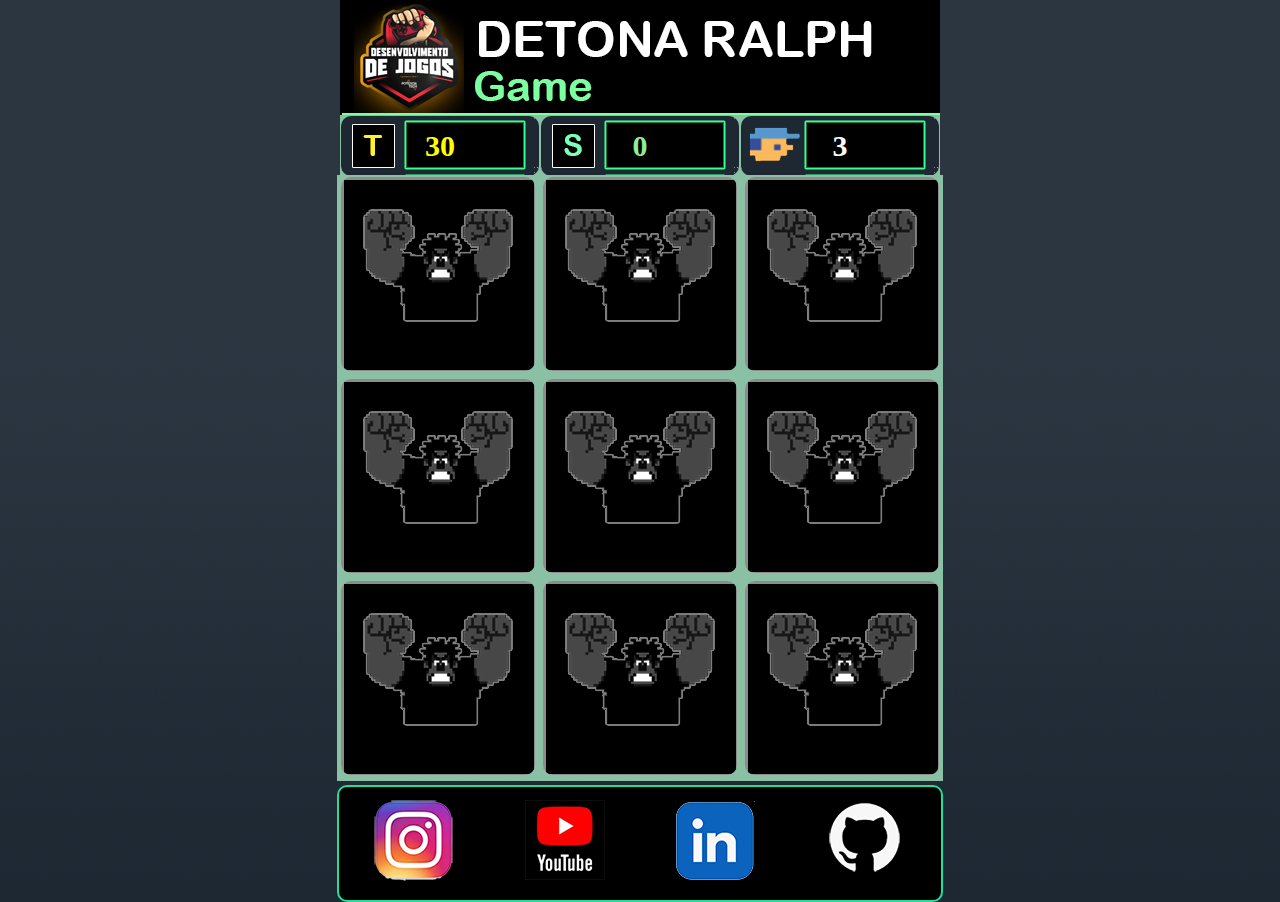
<file: detonaralph/index.html>
<!DOCTYPE html>
<html lang="pt-br">

<head>
  <title>Bootcamp IFood - Detona Ralph Game</title>
  <meta charset="UTF-8">
  <meta name="viewport" content="width=device-width, initial-scale=1.0">
  <link rel="stylesheet" type="text/css" href="assets/css/estilo.css">
  <meta name="Description" content="Bootcamp IFood DIO.me - Projeto Detona Ralph Game">
  <meta name="author" content="Douglas Ramos - github.com/douginfodev">
  <meta name="robots" content="index,follow">
</head>

<body>
  <div class="container">
    <header>
      <div class="brand">
        <a href="#">
          <img src="assets/img/detonaralphlogo.png" alt="Logo Detona Ralph" title="Detona Ralph Game" />
        </a>
      </div>

      <nav>
        <div id="menu-time">30</div>
        <div id="menu-score">0</div>
        <div id="menu-lives">3</div>
      </nav>
    </header>

    <main>
      <div id="centro">
        <div id="dv0" onclick="clickDetona(0)">
        </div>

        <div id="dv1" onclick="clickDetona(1)" style="background-image: url('assets/img/ralphinativo.png');">
        </div>

        <div id="dv2" onclick="clickDetona(2)" style="background-image: url('assets/img/ralphinativo.png');">
        </div>

        <div id="dv3" onclick="clickDetona(3)" style="background-image: url('assets/img/ralphinativo.png');">
        </div>

        <div id="dv4" onclick="clickDetona(4)" style="background-image: url('assets/img/ralphinativo.png');">
        </div>

        <div id="dv5" onclick="clickDetona(5)" style="background-image: url('assets/img/ralphinativo.png');">
        </div>

        <div id="dv6" onclick="clickDetona(6)" style="background-image: url('assets/img/ralphinativo.png');">
        </div>

        <div id="dv7" onclick="clickDetona(7)" style="background-image: url('assets/img/ralphinativo.png');">
        </div>

        <div id="dv8" onclick="clickDetona(8)" style="background-image: url('assets/img/ralphinativo.png');">
        </div>
      </div>
    </main>

    <footer>
      <div class="socialmedia-logo">
        <a href="https://www.instagram.com/profdomdev/" target="_blank">
          <img src="assets/img/instagram80x80.png" alt="Logotipo do Instagram" />
        </a>
      </div>

      <div class="socialmedia-logo">
        <a href="https://www.youtube.com/channel/UC9cGKfFU0ZG-TvNLbfYUTEg" target="_blank">
          <img src="assets/img/logoyoutube.jpg" alt="Logotipo do youtube" />
        </a>
      </div>

      <div class="socialmedia-logo">
        <a href="https://www.linkedin.com/in/douglas-ramos-dev" target="_blank">
          <img src="assets/img/linkedin.png" alt="Logotipo do Linkedin" />
        </a>
      </div>
      <div class="socialmedia-logo">
        <a href="https://github.com/douginfodev" target="_blank">
          <img src="assets/img/logogit.png" alt="Logo do repositorio GitHub" />
        </a>
      </div>
    </footer>
  </div>
  <script src="assets/js/jscript.js"></script>
</body>

</html>
</file>
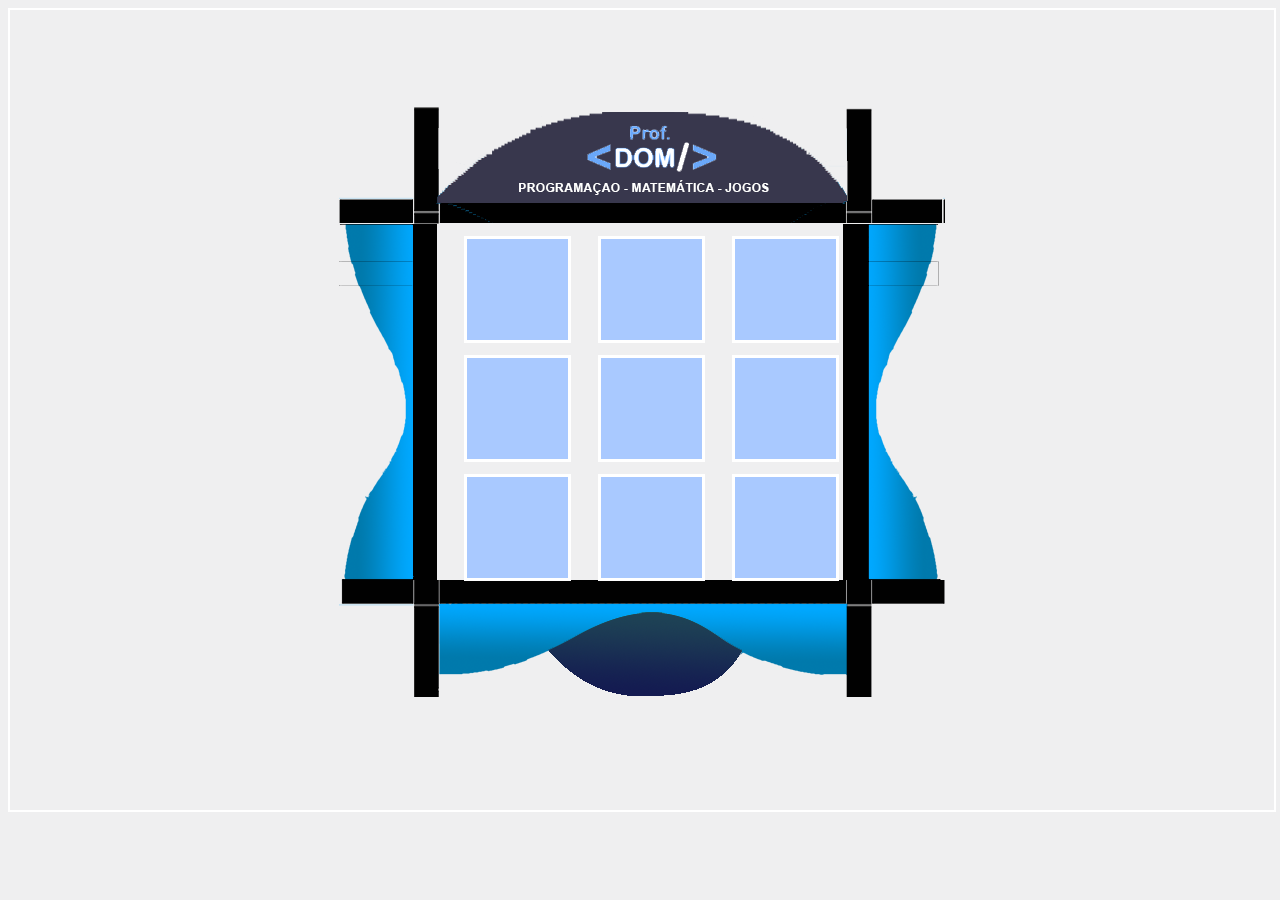
<file: jogodavelha/index.html>
<!DOCTYPE html>
<!--
Aula de Javascript
-->
<html>

<head>
    <title>Aula JavaScript</title>
    <meta charset="UTF-8">
    <meta name="viewport" content="width=device-width, initial-scale=1.0">
    <link rel="stylesheet" type="text/css" href="css/estilo.css">
</head>

<body>
  <div class="container">  
    <div id="velha">
        <div id="topo">
        </div>
        <div id="corpo">
            <div id="latesq">
            </div>
            <div id="centro">
                <div id="casa0" onclick="verificaCasaVazia(0,0,0)">
                </div>

                <div id="casa1" onclick="verificaCasaVazia(1,0,1)">
                </div>

                <div id="casa2" onclick="verificaCasaVazia(2,0,2)">
                </div>

                <div id="casa3" onclick="verificaCasaVazia(3,1,0)">
                </div>

                <div id="casa4" onclick="verificaCasaVazia(4,1,1)">
                </div>

                <div id="casa5" onclick="verificaCasaVazia(5,1,2)">
                </div>

                <div id="casa6" onclick="verificaCasaVazia(6,2,0)">
                </div>

                <div id="casa7" onclick="verificaCasaVazia(7,2,1)">
                </div>

                <div id="casa8" onclick="verificaCasaVazia(8,2,2)">
                </div>
            </div>

            <div id="latdir">
            </div>
        </div>

        <div id="rodape">
        </div>
      </div>
    </div>
    <script src="js/game.js"></script>
</body>

</html>
</file>
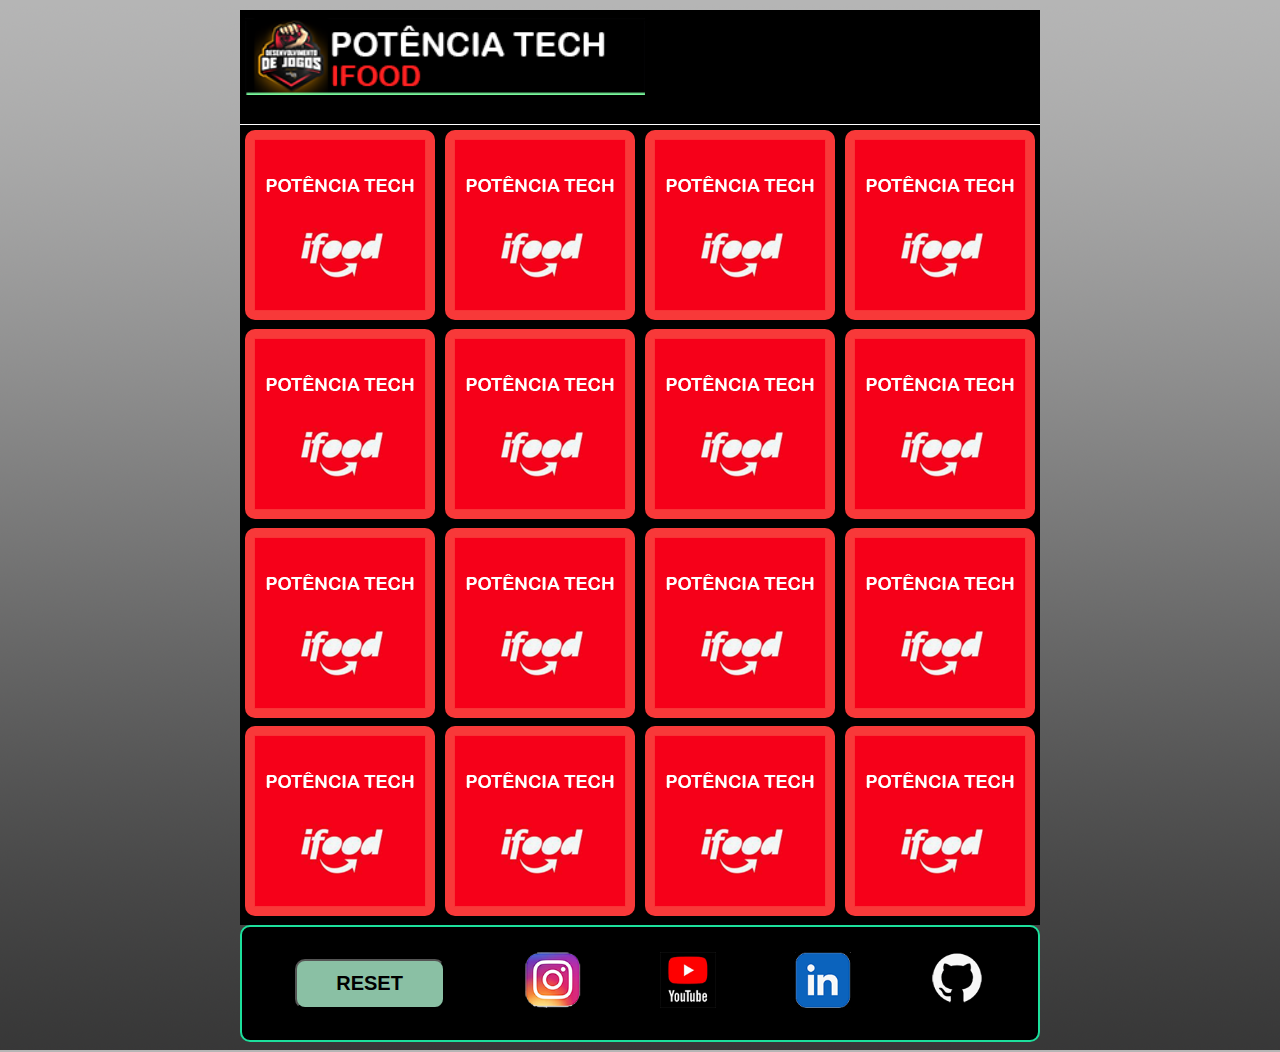
<file: memoryemoji/index.html>
<!DOCTYPE html>
<html lang="pt-br">

<head>
  <title>Bootcamp IFood - Memory Game Emojy</title>
  <meta charset="UTF-8">
  <meta name="viewport" content="width=device-width, initial-scale=1.0">
  <link rel="stylesheet" type="text/css" href="assets/css/estilo.css">
  <meta name="Description" content="Bootcamp IFood DIO.me - Projeto Memory Game Emojy">
  <meta name="author" content="Douglas Ramos - github.com/douginfodev">
  <meta name="robots" content="index,follow">
</head>

<body>
  <div class="container">
    <header>
      <div class="brand">
        <a href="#">
          <img src="assets/img/logoyu.png" alt="Logo Memory Emojy" title="Memory Emoji Game" />
        </a>
      </div>

      <div class="title-game">
        <span>MEMORY GAME</span>
      </div>
    </header>

    <main>
      <div id="centro">
        <div id="dv0" onclick="clickCard(0)">
        </div>

        <div id="dv1" onclick="clickCard(1)">
        </div>

        <div id="dv2" onclick="clickCard(2)">
        </div>

        <div id="dv3" onclick="clickCard(3)">
        </div>

        <div id="dv4" onclick="clickCard(4)">
        </div>

        <div id="dv5" onclick="clickCard(5)">
        </div>

        <div id="dv6" onclick="clickCard(6)">
        </div>

        <div id="dv7" onclick="clickCard(7)">
        </div>

        <div id="dv8" onclick="clickCard(8)">
        </div>

        <div id="dv9" onclick="clickCard(9)">
        </div>

        <div id="dv10" onclick="clickCard(10)">
        </div>

        <div id="dv11" onclick="clickCard(11)">
        </div>

        <div id="dv12" onclick="clickCard(12)">
        </div>

        <div id="dv13" onclick="clickCard(13)">
        </div>

        <div id="dv14" onclick="clickCard(14)">
        </div>

        <div id="dv15" onclick="clickCard(15)">
        </div>
      </div>
    </main>

    <footer>
      <div class="button-game">
        <button onclick="reset()">RESET</button>
      </div>
      <div class="socialmedia-logo">
        <a href="https://www.instagram.com/profdomdev/" target="_blank">
          <img src="assets/img/instagram80x80.png" alt="Logotipo do Instagram" />
        </a>
      </div>

      <div class="socialmedia-logo">
        <a href="https://www.youtube.com/channel/UC9cGKfFU0ZG-TvNLbfYUTEg" target="_blank">
          <img src="assets/img/logoyoutube.jpg" alt="Logotipo do youtube" />
        </a>
      </div>

      <div class="socialmedia-logo">
        <a href="https://www.linkedin.com/in/douglas-ramos-dev" target="_blank">
          <img src="assets/img/linkedin.png" alt="Logotipo do Linkedin" />
        </a>
      </div>
      <div class="socialmedia-logo">
        <a href="https://github.com/douginfodev" target="_blank">
          <img src="assets/img/logogit.png" alt="Logo do repositorio GitHub" />
        </a>
      </div>
    </footer>
  </div>
  <script src="assets/js/jscript.js"></script>
</body>

</html>
</file>
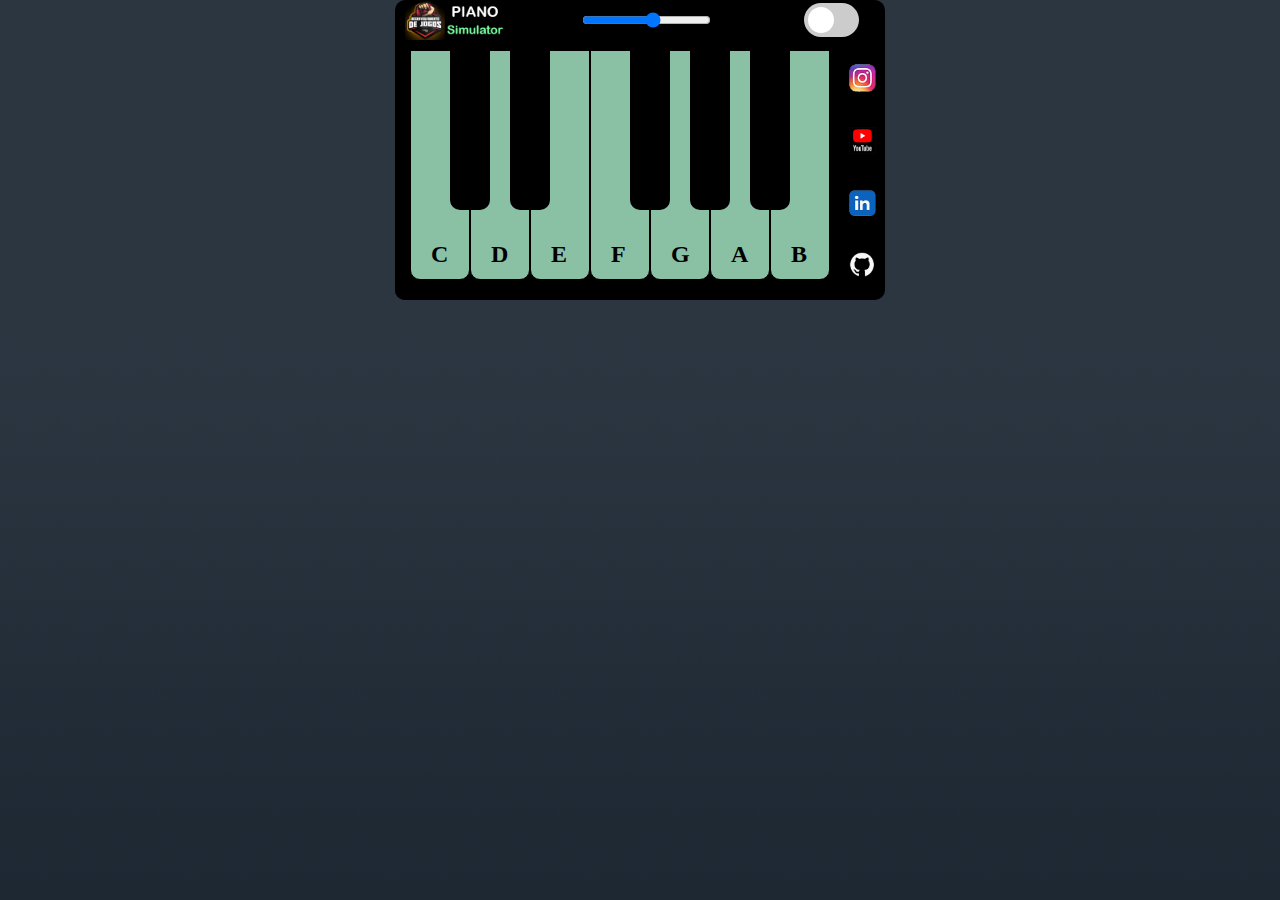
<file: piano/index.html>
<!DOCTYPE html>
<html lang="pt-br">

<head>
  <title>Bootcamp IFood - Piano Online</title>
  <meta charset="UTF-8">
  <meta name="viewport" content="width=device-width, initial-scale=1.0">
  <link rel="stylesheet" type="text/css" href="assets/css/estilo.css">
  <meta name="Description" content="Bootcamp IFood DIO.me - Projeto Piano Simulator">
  <meta name="author" content="Douglas Ramos - github.com/douginfodev">
  <meta name="robots" content="index,follow">
</head>

<body>
  <div class="container">
    <header>
      <div class="brand">
        <a href="#">
          <img src="assets/img/pianologo.png" alt="Logo Piano Logo" title="Logo Piano Logo" />
        </a>
      </div>

      <div class="volume">
       <span>VOLUME</span>
        <input type="range" id="range" min="0" max="0.9" step="0.1" onchange="changeVolume()" />
      </div>

      <div class="teclas">
        <span>TECLAS</span>
        <!-- Rounded switch -->
        <label class="switch">
          <input type="checkbox">
          <span class="slider round"></span>
        </label>
      </div>
    </header>

    <main>
      <div id="centro">
        <div id="keyc" onclick="clickKey('C')">
          <span class="notalabel">C</span>
        </div>

        <div id="keyd" onclick="clickKey('D')">
          <span class="notalabel">D</span>
        </div>

        <div id="keye" onclick="clickKey('E')">
          <span class="notalabel">E</span>
        </div>

        <div id="keyf" onclick="clickKey('F')">
          <span class="notalabel">F</span>
        </div>

        <div id="keyg" onclick="clickKey('G')">
          <span class="notalabel">G</span>
        </div>

        <div id="keya" onclick="clickKey('A')">
          <span class="notalabel">A</span>
        </div>

        <div id="keyb" onclick="clickKey('B')">
          <span class="notalabel">B</span>
        </div>

        <div class="maiorkey">
          <div id="maiorkeyc" onclick="clickKey('MC')">
            <span class="maiorlabel">C#</span>
          </div>

          <div id="maiorkeyd" onclick="clickKey('MD')">
            <span class="maiorlabel">D#</span>
          </div>

          <div id="maiorkeyf" onclick="clickKey('MF')">
            <span class="maiorlabel">F#</span>
          </div>

          <div id="maiorkeyg" onclick="clickKey('MG')">
            <span class="maiorlabel">G#</span>
          </div>

          <div id="maiorkeya" onclick="clickKey('MA')">
            <span class="maiorlabel">A#</span>
          </div>
        </div>

      </div>

      <aside>
        <div class="socialmedia-logo">
          <a href="https://www.instagram.com/profdomdev/" target="_blank">
            <img src="assets/img/instagram80x80.png" alt="Logotipo do Instagram" />
          </a>
        </div>
  
        <div class="socialmedia-logo">
          <a href="https://www.youtube.com/channel/UC9cGKfFU0ZG-TvNLbfYUTEg" target="_blank">
            <img src="assets/img/logoyoutube.jpg" alt="Logotipo do youtube" />
          </a>
        </div>
  
        <div class="socialmedia-logo">
          <a href="https://www.linkedin.com/in/douglas-ramos-dev" target="_blank">
            <img src="assets/img/linkedin.png" alt="Logotipo do Linkedin" />
          </a>
        </div>
        <div class="socialmedia-logo">
          <a href="https://github.com/douginfodev" target="_blank">
            <img src="assets/img/logogit.png" alt="Logo do repositorio GitHub" />
          </a>
        </div>
      </aside>
    </main>

   
  </div>
  <script src="assets/js/jscript.js"></script>
</body>

</html>
</file>
<file: detonaralph/assets/css/estilo.css>
* {
    margin: 0;
    padding: 0;
    box-sizing: border-box;
}

body {
    font-size: 30px;
    background-image: url('../img/fundo.png');
    font-weight: 700;
}

.container {
    display: flex;
    flex-direction: column;
    width: 100%;
    height: auto;
    align-items: center;
    justify-content: center;    
}

header {
    width: 600px;
    height: 175px;
    border: 10px; 
}

.brand {
    width: inherit;
    height: 115px;
}

nav {
    display: flex;
    width: inherit;
    height: 60px;
    background-image: url('../img/bck-buttons.png');
}

#menu-time,
#menu-score,
#menu-lives {
    display: flex;
    width: 33%;
    height: 60px;
    padding: 5px;
    margin: 1px;
    justify-content: center;
    align-items: center;
    border-radius: 10px;
}

#menu-time {
    color: yellow;
    background-image: url('../img/menu-time.png');
}

#menu-score {
    color: lightgreen;
    background-image: url('../img/menu-score.png');
}

#menu-lives {
    color: white;
    background-image: url('../img/menu-player.png');
}


main {
    width: 606px;
    height: 610px;
    border-radius: 10px;
}


#centro {
    display: flex;
    flex-wrap: wrap;
    margin: 0 auto;
    width: 606px;
    height: 606px;
    justify-content: space-around;
    background-image: url('../img/bck-buttons.png');
}

#dv0,
#dv2,
#dv3,
#dv4,
#dv5,
#dv6,
#dv7,
#dv8,
#dv1 {
    width: 32%;
    height: 32%;
    cursor: pointer;
    margin: 2px;
    border-radius: 10px;
}

#corpo {
    width: 606px;
    height: 356px;
}

footer {
    display:flex;
    justify-content: space-around;
    align-items: center;
    background-image: url("../img/bck-black.png");
    width: 606px;
    height: 117px;
    border-radius: 10px;
    border: 2px solid #1ce09c;
}
</file>
<file: jogodavelha/css/estilo.css>
body{
 font-size: 62.5%;
 color:black;
 background-color: #efefF0;
}

.container{
    display: flex;
    width: 100%;
    height: 800px;
    align-items: center;
    justify-content: center;
    border: 2px solid white;
}

#velha{
    margin:0 auto;
    width: 606px;
    height: 606px;
}


#topo{
    background-image: url("../img/toponovo.png");
    width: 606px;
    height: 117px;
}

#corpo{
    /*background-image: url("../img/topo.png");*/
    width: 606px;
    height: 356px;
}


#latesq{
    float:left;
    background-image: url("../img/latesq.png");
    width: 98px;
    height: 356px;
}

#centro{
    float:left;
    /* background-image: url("../img/centro.png"); */
    width: 406px;
    height: 351px;
}

#latdir{
    float:left;
    background-image: url("../img/latdir.png");
    width: 98px;
    height: 356px;
}

#casa0,#casa1,#casa2,#casa3,#casa4,#casa5,#casa6,#casa7,#casa8{    
    width: 91px;
    height: 91px;
    background-image: url('../img/casafundo.png');
    float:left;
    font-size: 90px;
    color: blue;
    text-align: center;
    cursor: pointer;
    padding: 5px;
    margin-left: 27px;
    margin-top: 12px;
    border: 3px solid white;
}

#casa0:hover,#casa1:hover,#casa2:hover,#casa3:hover,#casa4:hover,#casa5:hover,#casa6:hover,#casa7:hover,#casa8:hover{
   background-image: url('../img/botaoplay.jpg');
}

#rodape{
    background-image: url("../img/rodape.png");
    width: 606px;
    height: 117px;
}
</file>
<file: memoryemoji/assets/css/estilo.css>
* {
    margin: 0;
    padding: 0;
    box-sizing: border-box;
}

body {
    font-size: 30px;
    background-image: url('../img/fundo2.png');
    font-weight: 700;
}

button{
    width: 150px;
    height: 50px;
    padding: 10px;
    display: flex;
    justify-content: center;
    align-items: center;
    font-size: 20px;
    font-weight: 700;
    border-radius: 10px;
    background-image: url('../img/bck-buttons.png');
    cursor: pointer;
}

.container {
    display: flex;
    flex-direction: column;
    width: 100%;
    height: auto;
    align-items: center;
    justify-content: center;
    padding: 10px;    
}

header {
    display:flex;
    width: 800px;
    height: 115px;
    border-bottom: 1px solid white; 
    background-image: url('../img/bck-black.png');

}

.brand {
    margin-left: 80px;
    display:flex;
    align-items: center;
    justify-content: center;
    width: 250px;
    height: 100px;
}

.brand img{
    width: 400px;
    height: auto;
}

.title-game {
    display: flex;
    align-items: center;
    justify-content: end;
    margin-right: 15px;
    width: 600px;
    height: 60px;   
    padding-top: 30px; 
}



main {
    width: 800px;
    height: 800px;
    border-radius: 10px;
}


#centro {
    display: flex;
    flex-wrap: wrap;
    margin: 0 auto;
    width: 800px;
    height: 800px;
    padding-top: 5px;
    transform-style: preserve-3d;
    perspective: 500px;
    justify-content: space-around;
    background-image: url('../img/bck-black.png');
}

#dv0,
#dv2,
#dv3,
#dv4,
#dv5,
#dv6,
#dv7,
#dv8,
#dv1,
#dv10,
#dv9,
#dv11,
#dv12,
#dv13,
#dv14,
#dv15
 {
    width: 190px;
    height: 190px;
    cursor: pointer;
    gap: 2px;
    border-radius: 10px;
    background-image: url('../img/CARDBACK.png'); 
    text-align: center;
    padding: 40px;
    font-size: 5rem;
    /* transform: rotateY(180deg); */
   /* transition: 0.25s; */
}

#dv0::after,
#dv2::after,
#dv3::after,
#dv4::after,
#dv5::after,
#dv6::after{
    content: "";
    inset: 0;
    /* background-image: url('../img/cardfront.png');; */
}

#corpo {
    width: 606px;
    height: 356px;
}

footer {
    display:flex;
    justify-content: space-around;
    align-items: center;
    background-image: url("../img/bck-black.png");
    width: 800px;
    height: 117px;
    border-radius: 10px;
    border: 2px solid #1ce09c;
}

.button-game{
    display: flex;
    justify-content: center;
    align-items: center;
    width: 200px;
    height: 117px; 
}

.redesocial{
    width: 600px;
    height: 117px; 
}

.socialmedia-logo img{
   width: 70%;
   height: auto;
}
</file>
<file: piano/assets/css/estilo.css>
* {
    margin: 0;
    padding: 0;
    box-sizing: border-box;
}

body {
    font-size: 30px;
    background-image: url('../img/fundo.png');
    font-weight: 700;
}

span{
    font-size: 12px;
    margin-right: 5px;
}

.notalabel{
  font-size: x-large;
  font-weight: 700;
  display: flex;
  position: relative;
  left: 10px;
  top: 180px;
  padding: 10px;
}

.maiorlabel{
  font-size: medium;
  font-weight: 700;
  display: flex;
  position: relative;
  left: 5px;
  top: 125px;
  padding: 3px;
}

aside{
    display: flex;
    width: 50px;
    height:auto;
    flex-direction: column;
    align-items: center;
    justify-content: space-around;
    padding-right: 5px;

}

aside img{
   width: 27px; 
}

.container {
    display: flex;
    flex-direction: column;
    width: 100%;
    height: auto;
    align-items: center;
    justify-content: center;    
}

header {
    display: flex;
    width: 490px;
    height: 40px;
    border: 10px; 
    border-radius: 10px 10px 0 0;
    background-image: url('../img/bck-black.png');
}

.brand {
    width: 120px;
    height: auto;
}

.brand img {
    width: 100px;
    height: auto;
    margin-left: 10px;
}

.volume {
    display: flex;
    width: 260px;
    height: inherit;
    justify-content: center;
    align-items: center;
}

.teclas {
    display: flex;
    width: 180px;
    height: inherit;
    justify-content: center;
    align-items: center;
}

/* The switch - the box around the slider */
.switch {
    position: relative;
    display: inline-block;
    width: 60px;
    height: 34px;
  }
  
  /* Hide default HTML checkbox */
  .switch input {
    opacity: 0;
    width: 0;
    height: 0;
  }
  
  /* The slider */
  .slider {
    position: absolute;
    cursor: pointer;
    top: 0;
    left: 0;
    right: 0;
    bottom: 0;
    background-color: #ccc;
    -webkit-transition: .4s;
    transition: .4s;
  }
  
  .slider:before {
    position: absolute;
    content: "";
    height: 26px;
    width: 26px;
    left: 4px;
    bottom: 4px;
    background-color: white;
    -webkit-transition: .4s;
    transition: .4s;
  }
  
  input:checked + .slider {
    background-color: #2196F3;
  }
  
  input:focus + .slider {
    box-shadow: 0 0 1px #2196F3;
  }
  
  input:checked + .slider:before {
    -webkit-transform: translateX(26px);
    -ms-transform: translateX(26px);
    transform: translateX(26px);
  }
  
  /* Rounded sliders */
  .slider.round {
    border-radius: 34px;
  }
  
  .slider.round:before {
    border-radius: 50%;
  }

main {
    display: flex;
    width: 490px;
    height: auto;
    padding-top: 10px;
    border-radius: 0 0 10px 10px;
    margin-bottom: 10px;
    background-image: url('../img/bck-black.png');
}


#centro {
    display: relative; 
    margin: 0 auto;
    width: 450px;
    height: 250px;
    padding-left: 15px;
    border-radius: 0 0 10px 10px;
    background-image: url('../img/bck-black.png');
}

#keyc,
#keyd,
#keye,
#keyf,
#keyg,
#keya,
#keyb
   {
    position: relative;
    float: left;
    width: 60px;
    height: 230px;
    cursor: pointer;
    border: solid 1px black;
    border-radius: 0 0 10px 10px;
    background-image: url('../img/bck-buttons.png');
}

.maiorkey{
    width: inherit;
    position: relative;
}

#maiorkeyc,
#maiorkeyd,
#maiorkeyf,
#maiorkeyg,
#maiorkeya
{
    position: absolute;
    top: 0;
    left:   40px;
    width:  40px;
    height: 160px;
    margin: 0;
    cursor: pointer;
    border-radius: 0 0 10px 10px;
    background-image: url('../img/bck-black.png');
}

#maiorkeyd
{
  left: 100px;
}

#maiorkeyf
{
  left: 220px;
}

#maiorkeyg
{
  left: 280px;
}

#maiorkeya
{
  left: 340px;
}


#corpo {
    width: 606px;
    height: 356px;
}

footer {
    display:flex;
    justify-content: space-around;
    align-items: center;
    background-image: url("../img/bck-black.png");
    width: 606px;
    height: 117px;
    border-radius: 10px;
    border: 2px solid #1ce09c;
}
</file>
